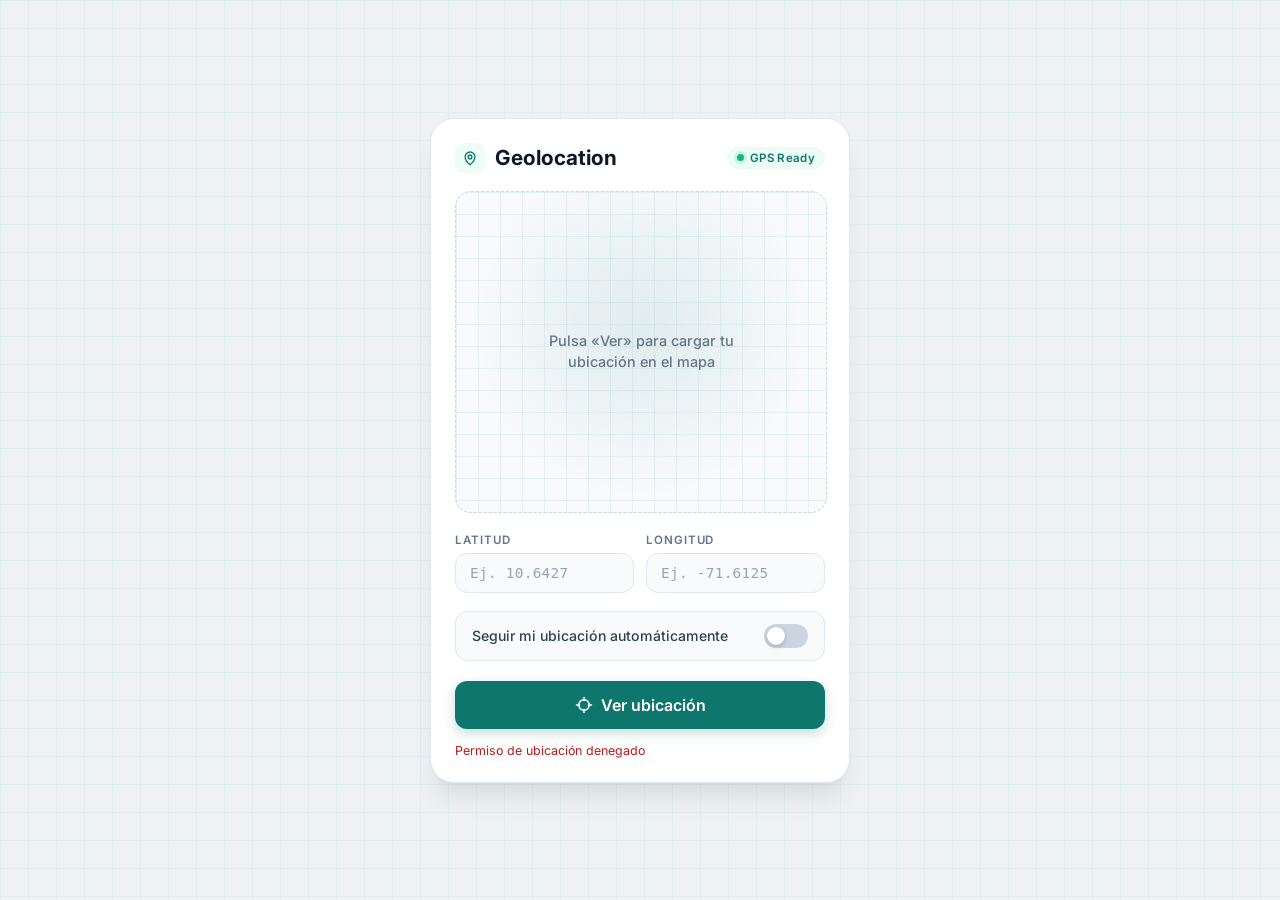
<file: src/index.html>
<!DOCTYPE html>
<html lang="es">
<head>
    <meta charset="UTF-8">
    <meta name="viewport" content="width=device-width, initial-scale=1.0">
    <title>WebMap · Geolocation</title>
    <link rel="preconnect" href="https://fonts.googleapis.com">
    <link rel="preconnect" href="https://fonts.gstatic.com" crossorigin>
    <link href="https://fonts.googleapis.com/css2?family=Inter:wght@400;500;600;700&display=swap" rel="stylesheet">
    <link rel="stylesheet" href="style.css">
</head>
<body>
    <geo-location></geo-location>
    <script type="module" src="geoLocation.js"></script>
</body>
</html>
</file>
<file: src/style.css>
* {
  box-sizing: border-box;
}

body {
  min-height: 100vh;
  margin: 0;
  padding: 20px;
  display: flex;
  align-items: center;
  justify-content: center;
  background-color: #eef2f5;
  background-image:
    linear-gradient(rgba(15, 118, 110, 0.045) 1px, transparent 1px),
    linear-gradient(90deg, rgba(15, 118, 110, 0.045) 1px, transparent 1px);
  background-size: 28px 28px;
  background-attachment: fixed;
  font-family: "Inter", system-ui, -apple-system, "Segoe UI", sans-serif;
}
</file>
